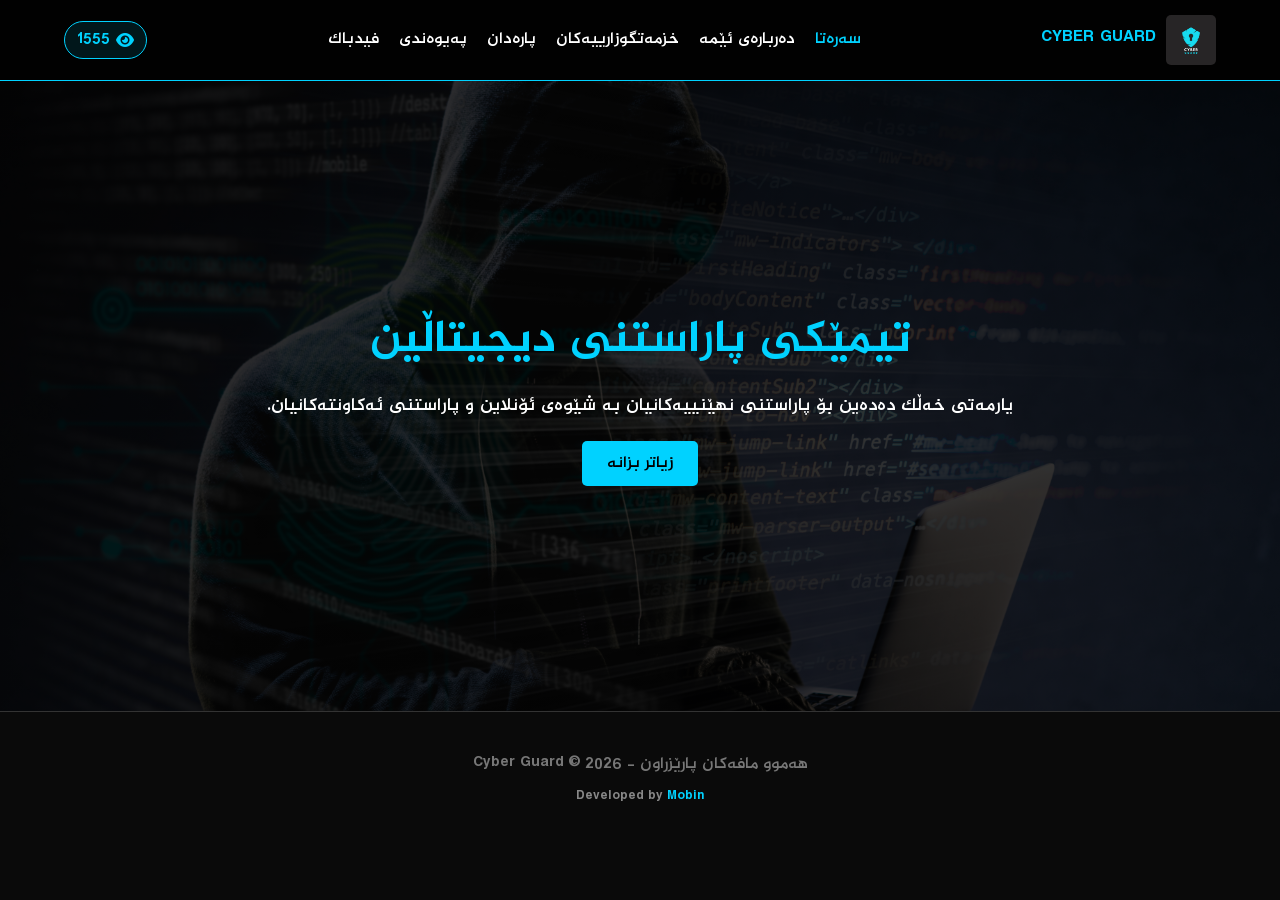
<file: index.html>
<!doctype html>
<html lang="ku" dir="rtl">
  <head>
    <meta charset="UTF-8" />
    <meta name="viewport" content="width=device-width, initial-scale=1.0" />
    <title>Cyber Guard | پاراستنی دیجیتاڵی</title>
    <link rel="icon" type="image/jpeg" href="logo.jpg" />
    <link rel="stylesheet" href="style.css" />
    <link
      rel="stylesheet"
      href="https://cdnjs.cloudflare.com/ajax/libs/font-awesome/6.4.0/css/all.min.css"
    />
  </head>
  <body>
    <div id="loading-screen">
      <div class="loader-content">
        <img src="logo.jpg" alt="Cyber Guard Logo" class="loading-logo" />
        <h2 class="glitch-text">CYBER GUARD</h2>
        <p>سیستەم لە ئامادەکردندایە...</p>
        <div class="progress-bar"><div class="progress"></div></div>
      </div>
    </div>

    <header>
      <nav class="container">
        <div class="logo">
          <img src="logo.jpg" alt="Cyber Guard Logo" />
          <span>CYBER GUARD</span>
        </div>

        <ul id="nav-links">
          <li><a href="index.html">سەرەتا</a></li>
          <li><a href="about.html">دەربارەی ئێمە</a></li>
          <li><a href="services.html">خزمەتگوزارییەکان</a></li>
          <li><a href="payment.html">پارەدان</a></li>
          <li><a href="contact.html">پەیوەندی</a></li>
          <li><a href="feedback.html">فیدباک</a></li>
        
        </ul>

        <div style="display: flex; align-items: center; gap: 15px">
          <div
            class="header-views"
            style="
              display: flex;
              align-items: center;
              gap: 6px;
              color: var(--primary);
              background: rgba(0, 210, 255, 0.1);
              padding: 5px 12px;
              border-radius: 20px;
              border: 1px solid var(--primary);
              font-size: 1rem;
              font-weight: bold;
            "
          >
            <i class="fas fa-eye"></i>
            <span id="view-count" class="ltr-isolate">1555</span>
          </div>
          <div class="menu-toggle" id="mobile-menu">
            <i class="fas fa-bars"></i>
          </div>
        </div>
      </nav>
    </header>

    <section
      class="hero"
      style="
        background-image:
          linear-gradient(rgba(0, 0, 0, 0.8), rgba(0, 0, 0, 0.8)),
          url(&quot;hero-bg.jpg&quot;);
      "
    >
      <div class="hero-content container">
        <h1>تیمێکی پاراستنی دیجیتاڵین</h1>
        <p>
          یارمەتی خەڵک دەدەین بۆ پاراستنی نهێنییەکانیان بە شێوەی ئۆنلاین و
          پاراستنی ئەکاونتەکانیان.
        </p>
        <a href="about.html" class="btn">زیاتر بزانە</a>
      </div>
    </section>

    <footer>
      <p>هەموو مافەکان پارێزراون - Cyber Guard © 2026</p>
      <p style="margin-top: 10px; font-size: 0.85rem; color: #888">
        Developed by
        <a
          href="https://www.instagram.com/mob.tech1"
          target="_blank"
          style="
            color: var(--primary);
            font-weight: bold;
            text-decoration: none;
          "
          >Mobin</a
        >
      </p>
    </footer>

    <script src="script.js"></script>
  </body>
</html>
</file>
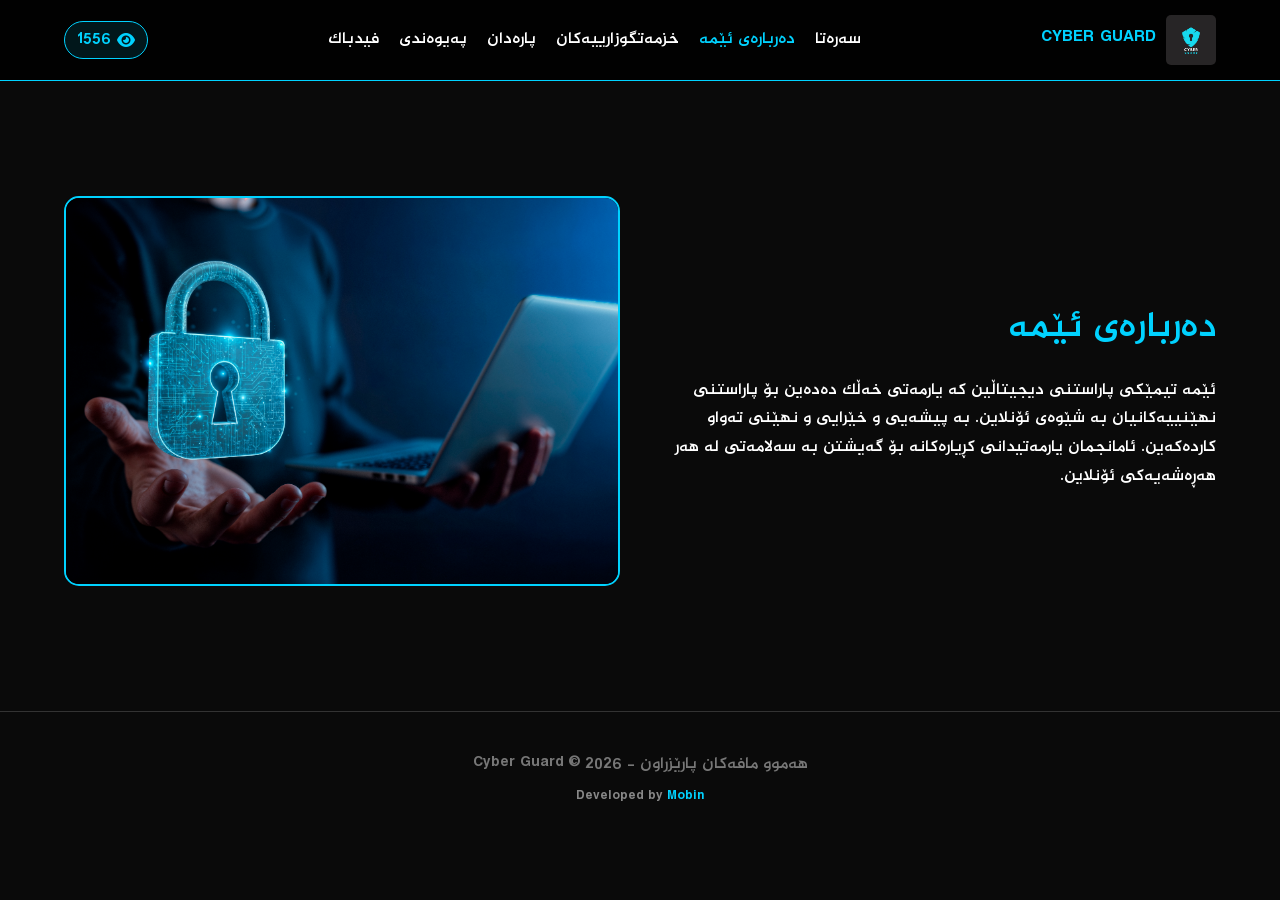
<file: about.html>
<!doctype html>
<html lang="ku" dir="rtl">
  <head>
    <meta charset="UTF-8" />
    <meta name="viewport" content="width=device-width, initial-scale=1.0" />
    <title>Cyber Guard | دەربارەی ئێمە</title>
    <link rel="icon" type="image/jpeg" href="logo.jpg" />
    <link rel="stylesheet" href="style.css" />
    <link
      rel="stylesheet"
      href="https://cdnjs.cloudflare.com/ajax/libs/font-awesome/6.4.0/css/all.min.css"
    />
  </head>
  <body>
    <header>
      <nav class="container">
        <div class="logo">
          <img src="logo.jpg" alt="Cyber Guard Logo" />
          <span>CYBER GUARD</span>
        </div>

        <ul id="nav-links">
          <li><a href="index.html">سەرەتا</a></li>
          <li><a href="about.html">دەربارەی ئێمە</a></li>
          <li><a href="services.html">خزمەتگوزارییەکان</a></li>
          <li><a href="payment.html">پارەدان</a></li>
          <li><a href="contact.html">پەیوەندی</a></li>
          <li><a href="feedback.html">فیدباک</a></li>
        
        </ul>

        <div style="display: flex; align-items: center; gap: 15px">
          <div
            class="header-views"
            style="
              display: flex;
              align-items: center;
              gap: 6px;
              color: var(--primary);
              background: rgba(0, 210, 255, 0.1);
              padding: 5px 12px;
              border-radius: 20px;
              border: 1px solid var(--primary);
              font-size: 1rem;
              font-weight: bold;
            "
          >
            <i class="fas fa-eye"></i>
            <span id="view-count" class="ltr-isolate">1555</span>
          </div>
          <div class="menu-toggle" id="mobile-menu">
            <i class="fas fa-bars"></i>
          </div>
        </div>
      </nav>
    </header>

    <section
      class="about container"
      style="min-height: 70vh; display: flex; align-items: center"
    >
      <div class="about-wrapper">
        <div class="about-text">
          <h2>دەربارەی ئێمە</h2>
          <p>
            ئێمە تیمێکی پاراستنی دیجیتاڵین کە یارمەتی خەڵک دەدەین بۆ پاراستنی
            نهێنییەکانیان بە شێوەی ئۆنلاین. بە پیشەیی و خێرایی و نهێنی تەواو
            کاردەکەین. ئامانجمان یارمەتیدانی کڕیارەکانە بۆ گەیشتن بە سەلامەتی لە
            هەر هەڕەشەیەکی ئۆنلاین.
          </p>
        </div>
        <div class="about-img">
          <img src="about-img.jpg" alt="Cyber Security" />
        </div>
      </div>
    </section>

    <footer>
      <p>هەموو مافەکان پارێزراون - Cyber Guard © 2026</p>
      <p style="margin-top: 10px; font-size: 0.85rem; color: #888">
        Developed by
        <a
          href="https://www.instagram.com/mob.tech1"
          target="_blank"
          style="
            color: var(--primary);
            font-weight: bold;
            text-decoration: none;
          "
          >Mobin</a
        >
      </p>
    </footer>
    <script src="script.js"></script>
  </body>
</html>
</file>
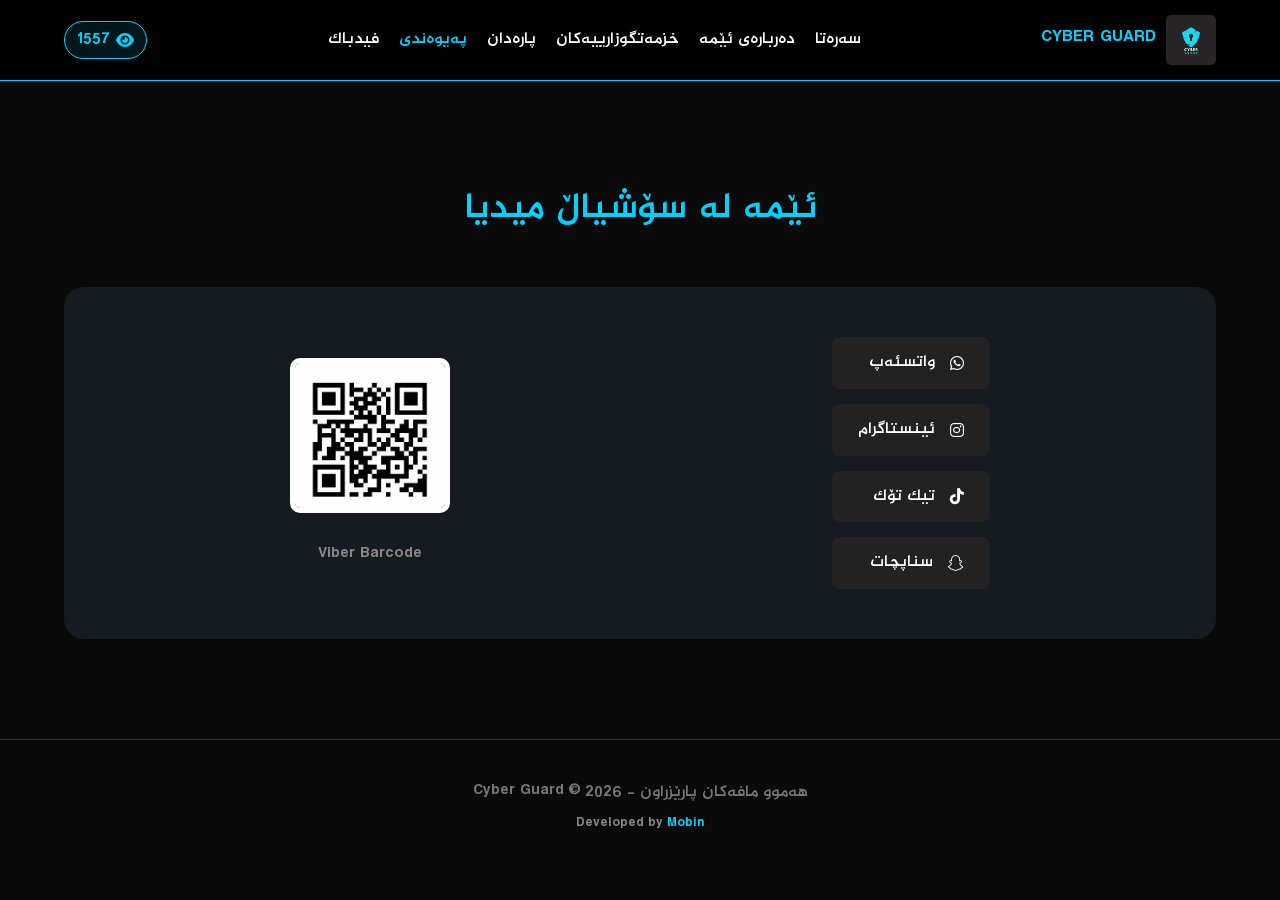
<file: contact.html>
<!doctype html>
<html lang="ku" dir="rtl">
  <head>
    <meta charset="UTF-8" />
    <meta name="viewport" content="width=device-width, initial-scale=1.0" />
    <title>Cyber Guard | پەیوەندی</title>
    <link rel="icon" type="image/jpeg" href="logo.jpg" />
    <link rel="stylesheet" href="style.css" />
    <link
      rel="stylesheet"
      href="https://cdnjs.cloudflare.com/ajax/libs/font-awesome/6.4.0/css/all.min.css"
    />
  </head>
  <body>
    <header>
      <nav class="container">
        <div class="logo">
          <img src="logo.jpg" alt="Cyber Guard Logo" />
          <span>CYBER GUARD</span>
        </div>

        <ul id="nav-links">
          <li><a href="index.html">سەرەتا</a></li>
          <li><a href="about.html">دەربارەی ئێمە</a></li>
          <li><a href="services.html">خزمەتگوزارییەکان</a></li>
          <li><a href="payment.html">پارەدان</a></li>
          <li><a href="contact.html">پەیوەندی</a></li>
          <li><a href="feedback.html">فیدباک</a></li>
         
        </ul>

        <div style="display: flex; align-items: center; gap: 15px">
          <div
            class="header-views"
            style="
              display: flex;
              align-items: center;
              gap: 6px;
              color: var(--primary);
              background: rgba(0, 210, 255, 0.1);
              padding: 5px 12px;
              border-radius: 20px;
              border: 1px solid var(--primary);
              font-size: 1rem;
              font-weight: bold;
            "
          >
            <i class="fas fa-eye"></i>
            <span id="view-count" class="ltr-isolate">1555</span>
          </div>
          <div class="menu-toggle" id="mobile-menu">
            <i class="fas fa-bars"></i>
          </div>
        </div>
      </nav>
    </header>

    <section
      class="contact container"
      style="
        min-height: 60vh;
        display: flex;
        flex-direction: column;
        justify-content: center;
      "
    >
      <h2 class="section-title">ئێمە لە سۆشیاڵ میدیا</h2>
      <div class="contact-container">
        <div class="contact-links">
          <a href="https://wa.me/9647755756576" class="c-card"
            ><i class="fab fa-whatsapp"></i> واتسئەپ</a
          >
          <a href="https://www.instagram.com/cyberr_guard" class="c-card"
            ><i class="fab fa-instagram"></i> ئینستاگرام</a
          >
          <a href="https://www.tiktok.com/@cyberr_guarrd" class="c-card"
            ><i class="fab fa-tiktok"></i> تیک تۆک</a
          >
          <a href="https://snapchat.com/t/oExXfFZ7" class="c-card"
            ><i class="fab fa-snapchat"></i> سناپچات</a
          >
        </div>
        <div class="qr-area">
          <img src="viber-qr.png" alt="Viber QR Code" />
          <p style="margin-top: 10px; color: #888">Viber Barcode</p>
        </div>
      </div>
    </section>

    <footer>
      <p>هەموو مافەکان پارێزراون - Cyber Guard © 2026</p>
      <p style="margin-top: 10px; font-size: 0.85rem; color: #888">
        Developed by
        <a
          href="https://www.instagram.com/mob.tech1"
          target="_blank"
          style="
            color: var(--primary);
            font-weight: bold;
            text-decoration: none;
          "
          >Mobin</a
        >
      </p>
    </footer>
    <script src="script.js"></script>
  </body>
</html>
</file>
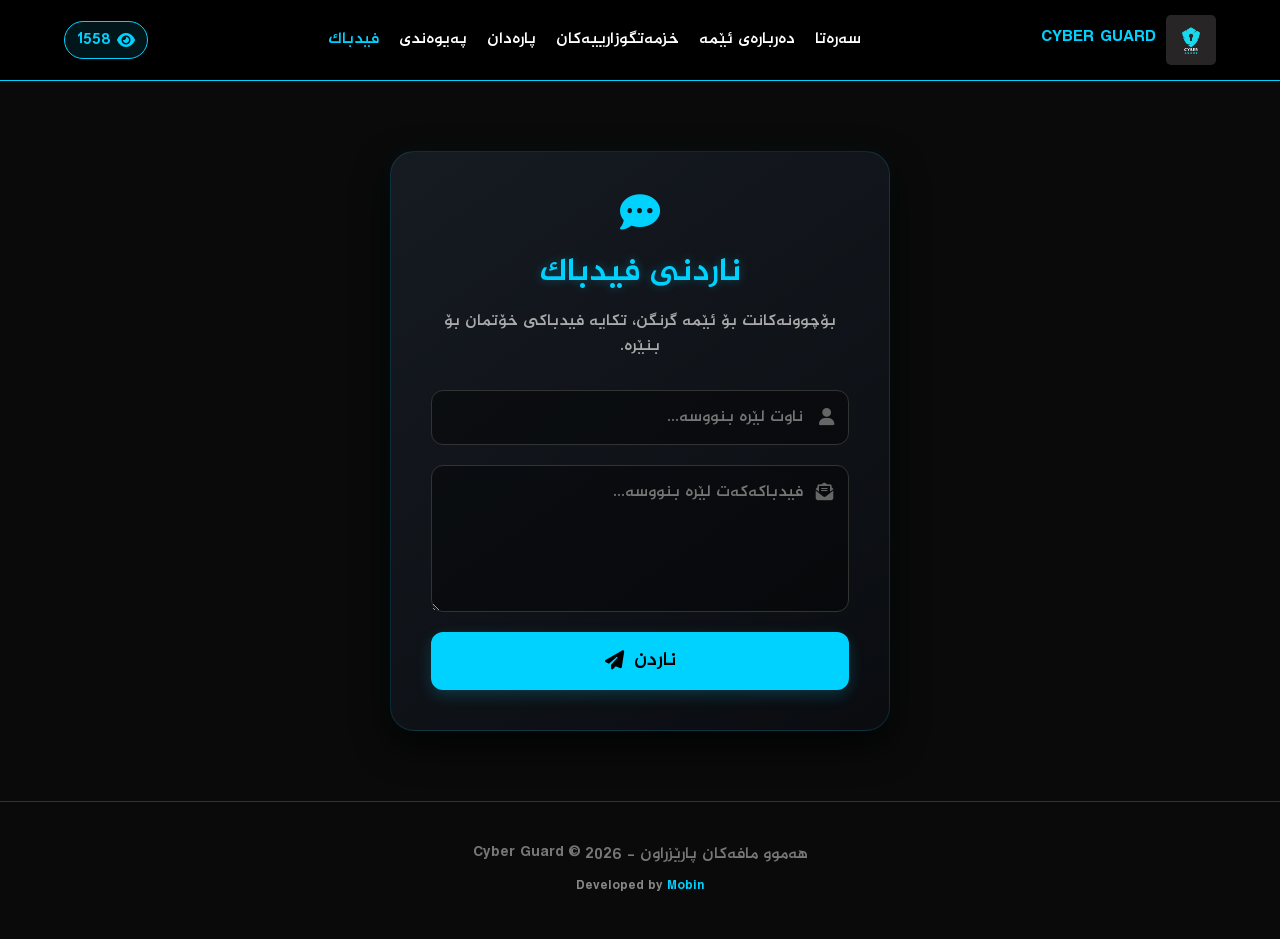
<file: feedback.html>
<!doctype html>
<html lang="ku" dir="rtl">
  <head>
    <meta charset="UTF-8" />
    <meta name="viewport" content="width=device-width, initial-scale=1.0" />
    <title>Cyber Guard | فیدباک</title>
    <link rel="icon" type="image/jpeg" href="logo.jpg" />
    <link rel="stylesheet" href="style.css" />
    <link
      rel="stylesheet"
      href="https://cdnjs.cloudflare.com/ajax/libs/font-awesome/6.4.0/css/all.min.css"
    />
  </head>
  <body>
    <header>
      <nav class="container">
        <div class="logo">
          <img src="logo.jpg" alt="Cyber Guard Logo" />
          <span>CYBER GUARD</span>
        </div>

        <ul id="nav-links">
          <li><a href="index.html">سەرەتا</a></li>
          <li><a href="about.html">دەربارەی ئێمە</a></li>
          <li><a href="services.html">خزمەتگوزارییەکان</a></li>
          <li><a href="payment.html">پارەدان</a></li>
          <li><a href="contact.html">پەیوەندی</a></li>
          <li>
            <a href="feedback.html" style="color: var(--primary)">فیدباک</a>
          </li>
        </ul>

        <div style="display: flex; align-items: center; gap: 15px">
          <div
            class="header-views"
            style="
              display: flex;
              align-items: center;
              gap: 6px;
              color: var(--primary);
              background: rgba(0, 210, 255, 0.1);
              padding: 5px 12px;
              border-radius: 20px;
              border: 1px solid var(--primary);
              font-size: 1rem;
              font-weight: bold;
            "
          >
            <i class="fas fa-eye"></i>
            <span id="view-count" class="ltr-isolate">1555</span>
          </div>
          <div class="menu-toggle" id="mobile-menu">
            <i class="fas fa-bars"></i>
          </div>
        </div>
      </nav>
    </header>

    <section
      class="feedback-section container"
      style="
        min-height: 80vh;
        display: flex;
        flex-direction: column;
        justify-content: center;
        align-items: center;
        padding-top: 60px;
        padding-bottom: 60px;
      "
    >
      <div class="feedback-card">
        <div class="feedback-header">
          <i
            class="fas fa-comment-dots"
            style="
              font-size: 2.5rem;
              color: var(--primary);
              margin-bottom: 15px;
            "
          ></i>
          <h2>ناردنی فیدباک</h2>
          <p>بۆچوونەکانت بۆ ئێمە گرنگن، تکایە فیدباکی خۆتمان بۆ بنێرە.</p>
        </div>

        <!-- لێرە من ئایدییەکەم سڕییەوە تەنیا بۆ کاتی ئەکتیڤکردنەکە -->
        <form
          action="https://formsubmit.co/cyberr.guard2026@gmail.com"
          method="POST"
          class="feedback-form"
        >
          <!-- لادانی کاپچا -->
          <input type="hidden" name="_captcha" value="false" />

          <div class="input-group">
            <i class="fas fa-user"></i>
            <input
              type="text"
              name="ناو"
              placeholder="ناوت لێرە بنووسە..."
              required
            />
          </div>

          <div class="input-group">
            <i
              class="fas fa-envelope-open-text"
              style="align-self: flex-start; margin-top: 18px"
            ></i>
            <textarea
              name="فیدباک"
              placeholder="فیدباکەکەت لێرە بنووسە..."
              required
              rows="5"
            ></textarea>
          </div>

          <button type="submit" class="submit-btn" id="submit-btn">
            ناردن <i class="fas fa-paper-plane"></i>
          </button>
        </form>

        <!-- پەیامی سەرکەوتن (لە سەرەتادا شاردراوەتەوە) -->
        <div
          id="successMessage"
          style="
            display: none;
            background: rgba(39, 174, 96, 0.08);
            color: #2ecc71;
            border: 1px dashed #27ae60;
            padding: 20px;
            border-radius: 16px;
            margin-top: 20px;
            text-align: center;
            font-size: 1.1rem;
            font-weight: bold;
          "
        >
          <i
            class="fas fa-check-circle"
            style="font-size: 2.5rem; margin-bottom: 10px; display: block"
          ></i>
          فیدباکەکەت بە سەرکەوتوویی نێردرا! سوپاس بۆ بۆچوونەکەت.
        </div>
      </div>
    </section>

    <footer>
      <p>هەموو مافەکان پارێزراون - Cyber Guard © 2026</p>
      <p style="margin-top: 10px; font-size: 0.85rem; color: #888">
        Developed by
        <a
          href="https://www.instagram.com/mob.tech1"
          target="_blank"
          style="
            color: var(--primary);
            font-weight: bold;
            text-decoration: none;
          "
          >Mobin</a
        >
      </p>
    </footer>
    <script src="script.js"></script>
  </body>
</html>
</file>
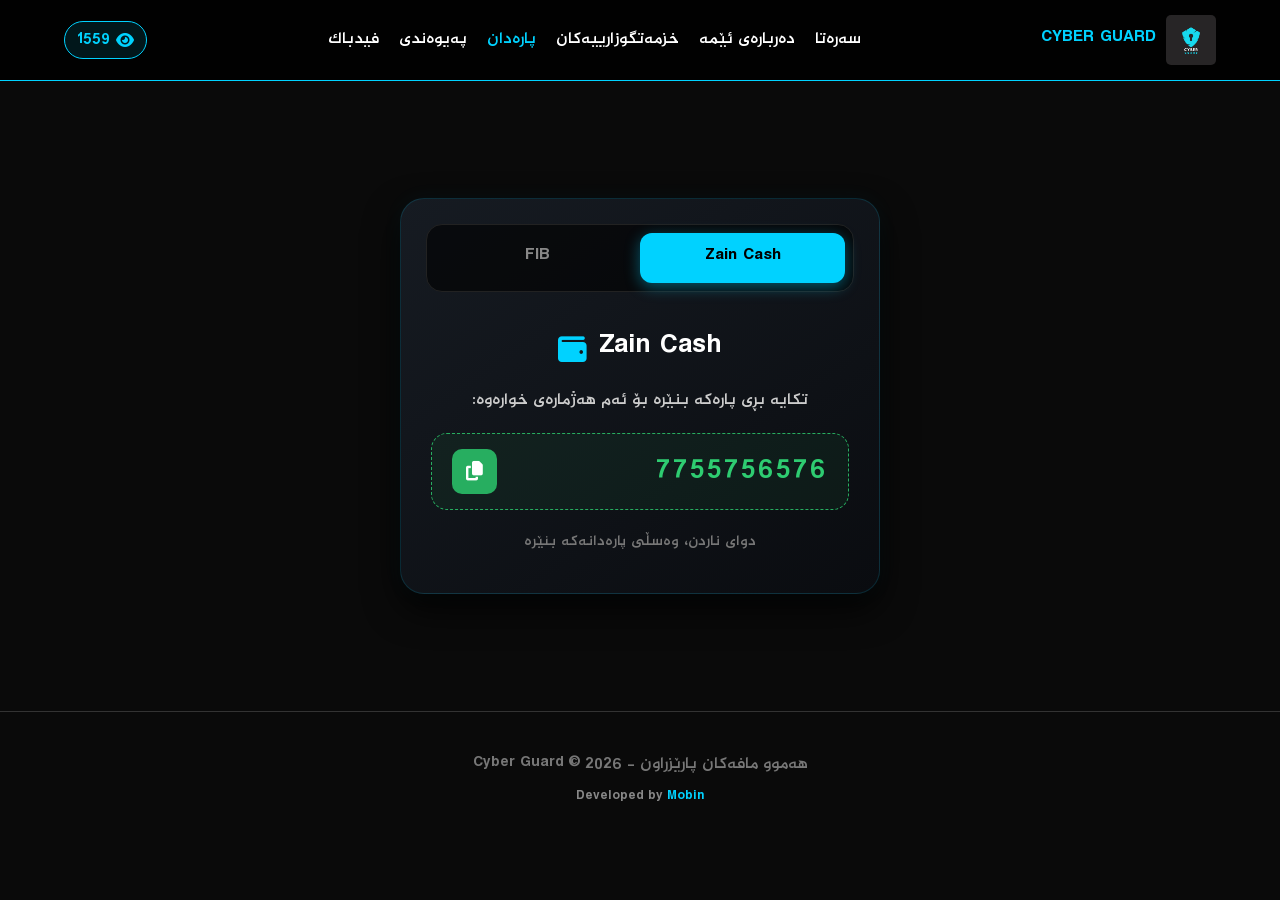
<file: payment.html>
<!doctype html>
<html lang="ku" dir="rtl">
  <head>
    <meta charset="UTF-8" />
    <meta name="viewport" content="width=device-width, initial-scale=1.0" />
    <meta name="format-detection" content="telephone=no" />
    <title>Cyber Guard | شێوازی پارەدان</title>
    <link rel="icon" type="image/jpeg" href="logo.jpg" />
    <link rel="stylesheet" href="style.css" />
    <link
      rel="stylesheet"
      href="https://cdnjs.cloudflare.com/ajax/libs/font-awesome/6.4.0/css/all.min.css"
    />
  </head>
  <body>
    <header>
      <nav class="container">
        <div class="logo">
          <img src="logo.jpg" alt="Cyber Guard Logo" />
          <span>CYBER GUARD</span>
        </div>

        <ul id="nav-links">
          <li><a href="index.html">سەرەتا</a></li>
          <li><a href="about.html">دەربارەی ئێمە</a></li>
          <li><a href="services.html">خزمەتگوزارییەکان</a></li>
          <li><a href="payment.html">پارەدان</a></li>
          <li><a href="contact.html">پەیوەندی</a></li>
          <li><a href="feedback.html">فیدباک</a></li>
    
        </ul>

        <div style="display: flex; align-items: center; gap: 15px">
          <div
            class="header-views"
            style="
              display: flex;
              align-items: center;
              gap: 6px;
              color: var(--primary);
              background: rgba(0, 210, 255, 0.1);
              padding: 5px 12px;
              border-radius: 20px;
              border: 1px solid var(--primary);
              font-size: 1rem;
              font-weight: bold;
            "
          >
            <i class="fas fa-eye"></i>
            <span id="view-count" class="ltr-isolate">1555</span>
          </div>
          <div class="menu-toggle" id="mobile-menu">
            <i class="fas fa-bars"></i>
          </div>
        </div>
      </nav>
    </header>

    <section
      class="payment container"
      style="
        min-height: 70vh;
        display: flex;
        flex-direction: column;
        justify-content: center;
        align-items: center;
      "
    >
      <div class="payment-tabs-container">
        <div class="tabs">
          <button
            class="tab-btn active"
            onclick="openPayment(event, 'Zaincash')"
          >
            Zain Cash
          </button>
          <button class="tab-btn" onclick="openPayment(event, 'Fib')">
            FIB
          </button>
        </div>

        <div id="Zaincash" class="tab-content active">
          <h3>Zain Cash <i class="fas fa-wallet"></i></h3>
          <p class="instruction-text">
            تکایە بڕی پارەکە بنێرە بۆ ئەم هەژمارەی خوارەوە:
          </p>

          <div class="number-wrapper">
            <div class="account-number">7755756576</div>
            <button
              class="copy-btn"
              onclick="copyNumber(this, '07755756576')"
              title="کۆپیکردنی ژمارەکە"
            >
              <i class="fas fa-copy"></i>
            </button>
          </div>

          <p class="bottom-note">دوای ناردن، وەسڵی پارەدانەکە بنێرە</p>
        </div>

        <div id="Fib" class="tab-content">
          <h3>FIB <i class="fas fa-university"></i></h3>
          <p class="instruction-text">
            تکایە بڕی پارەکە بنێرە بۆ ئەم هەژمارەی خوارەوە:
          </p>

          <div class="number-wrapper">
            <div class="account-number">7755756576</div>
            <button
              class="copy-btn"
              onclick="copyNumber(this, '07755756576')"
              title="کۆپیکردنی ژمارەکە"
            >
              <i class="fas fa-copy"></i>
            </button>
          </div>

          <p class="bottom-note">دوای ناردن، وەسڵی پارەدانەکە بنێرە</p>
        </div>
      </div>
    </section>

    <footer>
      <p>هەموو مافەکان پارێزراون - Cyber Guard © 2026</p>
      <p style="margin-top: 10px; font-size: 0.85rem; color: #888">
        Developed by
        <a
          href="https://www.instagram.com/mob.tech1"
          target="_blank"
          style="
            color: var(--primary);
            font-weight: bold;
            text-decoration: none;
          "
          >Mobin</a
        >
      </p>
    </footer>
    <script src="script.js"></script>
  </body>
</html>
</file>
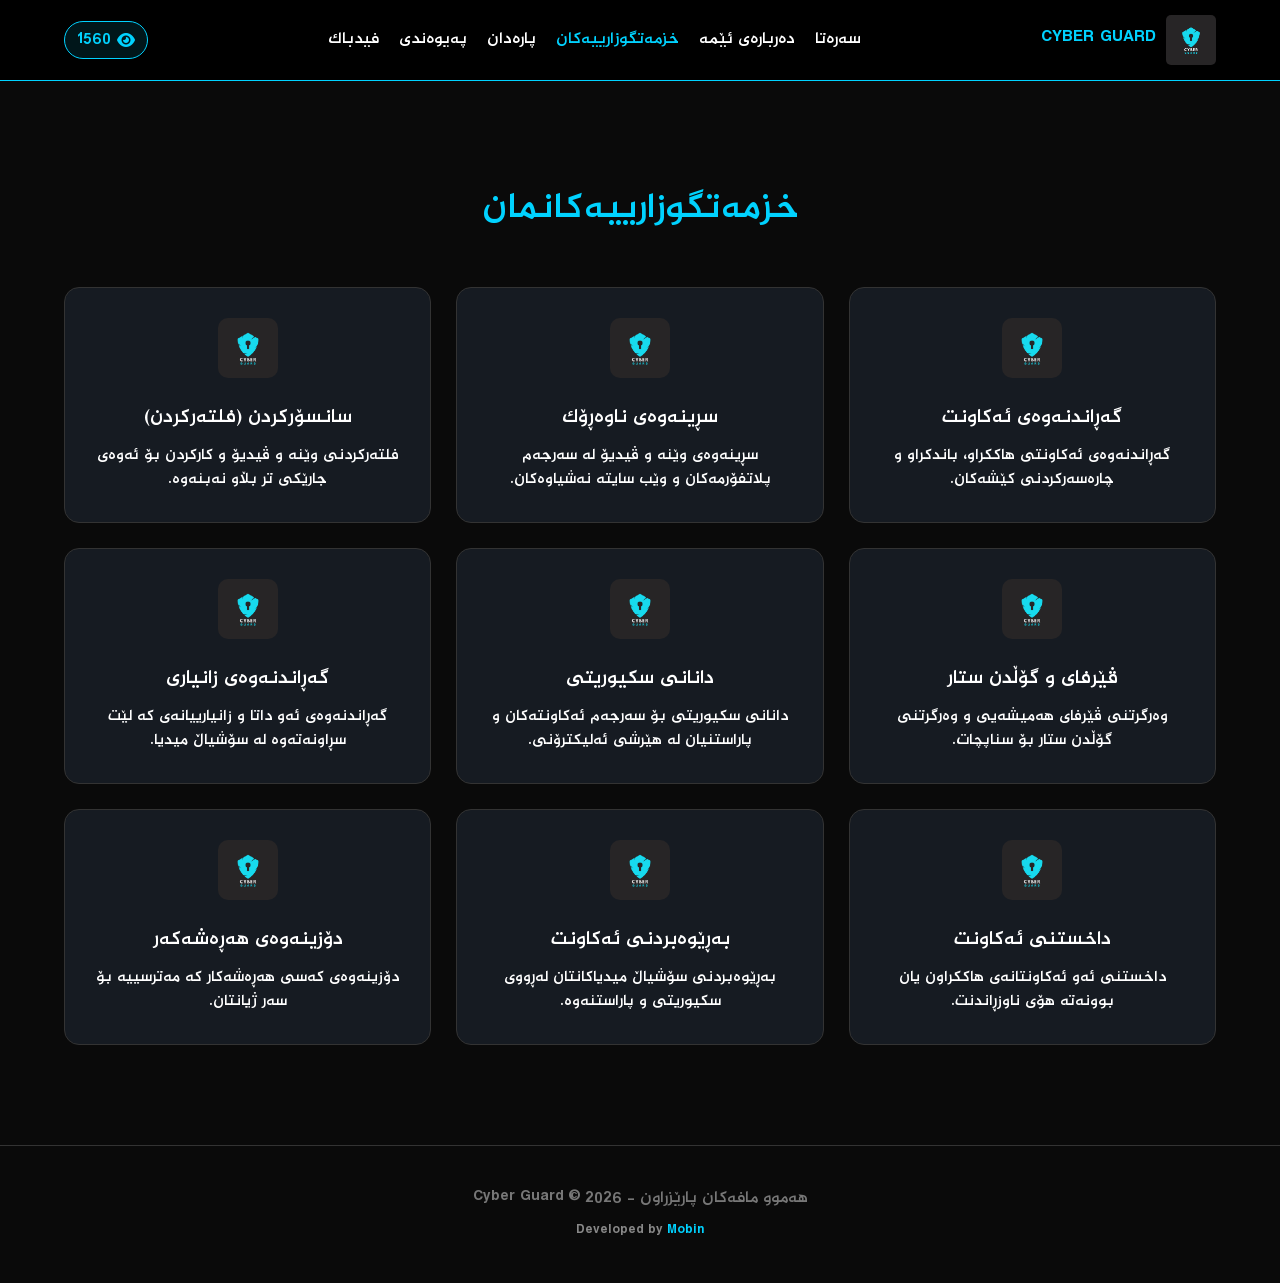
<file: services.html>
<!doctype html>
<html lang="ku" dir="rtl">
  <head>
    <meta charset="UTF-8" />
    <meta name="viewport" content="width=device-width, initial-scale=1.0" />
    <title>Cyber Guard | خزمەتگوزارییەکان</title>
    <link rel="icon" type="image/jpeg" href="logo.jpg" />
    <link rel="stylesheet" href="style.css" />
    <link
      rel="stylesheet"
      href="https://cdnjs.cloudflare.com/ajax/libs/font-awesome/6.4.0/css/all.min.css"
    />
  </head>
  <body>
    <header>
      <nav class="container">
        <div class="logo">
          <img src="logo.jpg" alt="Cyber Guard Logo" />
          <span>CYBER GUARD</span>
        </div>

        <ul id="nav-links">
          <li><a href="index.html">سەرەتا</a></li>
          <li><a href="about.html">دەربارەی ئێمە</a></li>
          <li><a href="services.html">خزمەتگوزارییەکان</a></li>
          <li><a href="payment.html">پارەدان</a></li>
          <li><a href="contact.html">پەیوەندی</a></li>
          <li><a href="feedback.html">فیدباک</a></li>
          
        </ul>

        <div style="display: flex; align-items: center; gap: 15px">
          <div
            class="header-views"
            style="
              display: flex;
              align-items: center;
              gap: 6px;
              color: var(--primary);
              background: rgba(0, 210, 255, 0.1);
              padding: 5px 12px;
              border-radius: 20px;
              border: 1px solid var(--primary);
              font-size: 1rem;
              font-weight: bold;
            "
          >
            <i class="fas fa-eye"></i>
            <span id="view-count" class="ltr-isolate">1555</span>
          </div>
          <div class="menu-toggle" id="mobile-menu">
            <i class="fas fa-bars"></i>
          </div>
        </div>
      </nav>
    </header>

    <section class="services container">
      <h2 class="section-title">خزمەتگوزارییەکانمان</h2>
      <div class="services-grid">
        <div class="service-card">
          <img
            src="logo.jpg"
            style="
              width: 60px;
              height: 60px;
              border-radius: 10px;
              margin-bottom: 15px;
            "
          />
          <h3>گەڕاندنەوەی ئەکاونت</h3>
          <p>گەڕاندنەوەی ئەکاونتی هاککراو، باندکراو و چارەسەرکردنی کێشەکان.</p>
        </div>
        <div class="service-card">
          <img
            src="logo.jpg"
            style="
              width: 60px;
              height: 60px;
              border-radius: 10px;
              margin-bottom: 15px;
            "
          />
          <h3>سڕینەوەی ناوەڕۆک</h3>
          <p>
            سڕینەوەی وێنە و ڤیدیۆ لە سەرجەم پلاتفۆرمەکان و وێب سایتە نەشیاوەکان.
          </p>
        </div>
        <div class="service-card">
          <img
            src="logo.jpg"
            style="
              width: 60px;
              height: 60px;
              border-radius: 10px;
              margin-bottom: 15px;
            "
          />
          <h3>سانسۆرکردن (فلتەرکردن)</h3>
          <p>
            فلتەرکردنی وێنە و ڤیدیۆ و کارکردن بۆ ئەوەی جارێکی تر بڵاو نەبنەوە.
          </p>
        </div>
        <div class="service-card">
          <img
            src="logo.jpg"
            style="
              width: 60px;
              height: 60px;
              border-radius: 10px;
              margin-bottom: 15px;
            "
          />
          <h3>ڤێرفای و گۆڵدن ستار</h3>
          <p>وەرگرتنی ڤێرفای هەمیشەیی و وەرگرتنی گۆڵدن ستار بۆ سناپچات.</p>
        </div>
        <div class="service-card">
          <img
            src="logo.jpg"
            style="
              width: 60px;
              height: 60px;
              border-radius: 10px;
              margin-bottom: 15px;
            "
          />
          <h3>دانانی سکیوریتی</h3>
          <p>
            دانانی سکیوریتی بۆ سەرجەم ئەکاونتەکان و پاراستنیان لە هێرشی
            ئەلیکترۆنی.
          </p>
        </div>
        <div class="service-card">
          <img
            src="logo.jpg"
            style="
              width: 60px;
              height: 60px;
              border-radius: 10px;
              margin-bottom: 15px;
            "
          />
          <h3>گەڕاندنەوەی زانیاری</h3>
          <p>
            گەڕاندنەوەی ئەو داتا و زانیارییانەی کە لێت سڕاونەتەوە لە سۆشیاڵ
            میدیا.
          </p>
        </div>
        <div class="service-card">
          <img
            src="logo.jpg"
            style="
              width: 60px;
              height: 60px;
              border-radius: 10px;
              margin-bottom: 15px;
            "
          />
          <h3>داخستنی ئەکاونت</h3>
          <p>داخستنی ئەو ئەکاونتانەی هاککراون یان بوونەتە هۆی ناوزڕاندنت.</p>
        </div>
        <div class="service-card">
          <img
            src="logo.jpg"
            style="
              width: 60px;
              height: 60px;
              border-radius: 10px;
              margin-bottom: 15px;
            "
          />
          <h3>بەڕێوەبردنی ئەکاونت</h3>
          <p>بەڕێوەبردنی سۆشیاڵ میدیاکانتان لەڕووی سکیوریتی و پاراستنەوە.</p>
        </div>
        <div class="service-card">
          <img
            src="logo.jpg"
            style="
              width: 60px;
              height: 60px;
              border-radius: 10px;
              margin-bottom: 15px;
            "
          />
          <h3>دۆزینەوەی هەڕەشەکەر</h3>
          <p>دۆزینەوەی کەسی هەڕەشەکار کە مەترسییە بۆ سەر ژیانتان.</p>
        </div>
      </div>
    </section>

    <footer>
      <p>هەموو مافەکان پارێزراون - Cyber Guard © 2026</p>
      <p style="margin-top: 10px; font-size: 0.85rem; color: #888">
        Developed by
        <a
          href="https://www.instagram.com/mob.tech1"
          target="_blank"
          style="
            color: var(--primary);
            font-weight: bold;
            text-decoration: none;
          "
          >Mobin</a
        >
      </p>
    </footer>
    <script src="script.js"></script>
  </body>
</html>
</file>
<file: style.css>
:root {
  --primary: #00d2ff;
  --black: #0a0a0a;
  --dark-grey: #161b22;
  --white: #ffffff;
}

@font-face {
  font-family: "Speda";
  src: url("Speda-Bold.ttf") format("truetype");
  font-weight: bold;
}

* {
  margin: 0;
  padding: 0;
  box-sizing: border-box;
  font-family: "Speda", Tahoma, sans-serif;
}

body {
  background-color: var(--black);
  color: var(--white);
  line-height: 1.6;
  direction: rtl;
}

.container {
  width: 90%;
  max-width: 1200px;
  margin: auto;
}

header {
  background: rgba(0, 0, 0, 0.95);
  padding: 15px 0;
  position: sticky;
  top: 0;
  z-index: 1000;
  border-bottom: 1px solid var(--primary);
}

nav {
  display: flex;
  justify-content: space-between;
  align-items: center;
}

.logo {
  display: flex;
  align-items: center;
  gap: 10px;
  font-weight: bold;
  color: var(--primary);
  font-size: 1.1rem;
}

.logo img {
  width: 50px;
  height: 50px;
  border-radius: 5px;
  object-fit: cover;
}

nav ul {
  display: flex;
  list-style: none;
  gap: 20px;
}

nav ul a {
  color: white;
  text-decoration: none;
  font-size: 1rem;
  transition: 0.3s;
}

nav ul a:hover {
  color: var(--primary);
}

.menu-toggle {
  display: none;
  font-size: 1.8rem;
  color: var(--primary);
  cursor: pointer;
  z-index: 1001;
}

.hero {
  height: 70vh;
  background-size: cover;
  background-position: center;
  display: flex;
  align-items: center;
  text-align: center;
}

.hero h1 {
  font-size: 2.8rem;
  color: var(--primary);
  margin-bottom: 15px;
}

.hero p {
  font-size: 1.1rem;
}

.btn {
  display: inline-block;
  background: var(--primary);
  color: black;
  padding: 10px 25px;
  text-decoration: none;
  border-radius: 5px;
  margin-top: 20px;
  transition: 0.3s;
  font-size: 1rem;
}
.btn:hover {
  background: var(--white);
  transform: scale(1.05);
}

section {
  padding: 100px 0;
  border-bottom: 1px solid #222;
}
section:last-of-type {
  border-bottom: none;
}

.section-title {
  text-align: center;
  margin-bottom: 50px;
  color: var(--primary);
  font-size: 2.2rem;
}

.services-grid {
  display: grid;
  grid-template-columns: repeat(auto-fit, minmax(280px, 1fr));
  gap: 25px;
}

.service-card {
  background: var(--dark-grey);
  padding: 30px;
  border-radius: 15px;
  text-align: center;
  border: 1px solid #333;
  transition: 0.3s;
}

.service-card i {
  font-size: 2.2rem;
  color: var(--primary);
  margin-bottom: 15px;
}
.service-card h3 {
  font-size: 1.2rem;
  margin-bottom: 10px;
}
.service-card p {
  font-size: 0.95rem;
  line-height: 1.6;
}
.service-card:hover {
  border-color: var(--primary);
  transform: translateY(-10px);
}

.about-wrapper {
  display: flex;
  align-items: center;
  gap: 40px;
  flex-wrap: wrap;
}
.about-text {
  flex: 1;
  min-width: 300px;
}
.about-text h2 {
  color: var(--primary);
  font-size: 2.2rem;
  margin-bottom: 20px;
}
.about-text p {
  font-size: 1rem;
  line-height: 1.8;
}
.about-img {
  flex: 1;
  min-width: 300px;
}
.about-img img {
  width: 100%;
  border-radius: 15px;
  border: 2px solid var(--primary);
}

/* دیزاینی زۆر مۆدێرنی بەشی پارەدان */
.payment-tabs-container {
  width: 100%;
  max-width: 480px;
  margin: 0 auto;
  background: linear-gradient(145deg, #161b22, #0a0c10);
  border-radius: 24px;
  border: 1px solid rgba(0, 210, 255, 0.15);
  box-shadow:
    0 15px 35px rgba(0, 0, 0, 0.8),
    0 0 20px rgba(0, 210, 255, 0.05);
  overflow: hidden;
  padding-bottom: 20px;
}

.tabs {
  display: flex;
  background-color: rgba(0, 0, 0, 0.6);
  padding: 8px;
  margin: 25px;
  border-radius: 16px;
  border: 1px solid #222;
}

.tab-btn {
  flex: 1;
  padding: 12px;
  border: none;
  background: transparent;
  color: #888;
  font-size: 1.1rem;
  font-weight: bold;
  cursor: pointer;
  border-radius: 12px;
  transition: all 0.3s ease;
  font-family: inherit;
}

.tab-btn:hover {
  color: var(--white);
}

.tab-btn.active {
  background-color: var(--primary);
  color: #000;
  box-shadow: 0 4px 15px rgba(0, 210, 255, 0.4);
}

.tab-content {
  display: none;
  padding: 10px 30px 20px;
  text-align: center;
  animation: fadeIn 0.4s ease-in-out;
}

.tab-content.active {
  display: block;
}

.tab-content h3 {
  color: var(--white);
  font-size: 1.8rem;
  margin-bottom: 15px;
  display: flex;
  align-items: center;
  justify-content: center;
  gap: 12px;
}

.tab-content h3 i {
  color: var(--primary);
}

.instruction-text {
  color: #ccc;
  font-size: 1rem;
  margin-bottom: 20px;
}

.number-wrapper {
  background: rgba(39, 174, 96, 0.08);
  border: 1px dashed #27ae60;
  border-radius: 16px;
  padding: 15px 20px;
  margin: 20px 0;
  display: flex;
  justify-content: space-between;
  align-items: center;
  transition: 0.3s;
}

.number-wrapper:hover {
  background: rgba(39, 174, 96, 0.15);
  border-color: #2ecc71;
  box-shadow: 0 0 20px rgba(39, 174, 96, 0.15);
}

.account-number {
  color: #2ecc71;
  font-size: 1.7rem;
  font-weight: bold;
  letter-spacing: 3px;
  direction: ltr;
  margin: 0;
  padding: 0;
  border: none;
  background: transparent;
}

.copy-btn {
  background: #27ae60;
  color: #fff;
  border: none;
  border-radius: 10px;
  width: 45px;
  height: 45px;
  display: flex;
  justify-content: center;
  align-items: center;
  cursor: pointer;
  font-size: 1.2rem;
  transition: all 0.3s ease;
}

.copy-btn:hover {
  background: #2ecc71;
  transform: scale(1.1);
  box-shadow: 0 0 15px rgba(46, 204, 113, 0.4);
}

.bottom-note {
  color: #777;
  font-size: 0.9rem;
  margin-top: 15px;
}

@keyframes fadeIn {
  from {
    opacity: 0;
    transform: translateY(10px);
  }
  to {
    opacity: 1;
    transform: translateY(0);
  }
}
/* کۆتایی دیزاینی پارەدان */

.contact-container {
  background: var(--dark-grey);
  padding: 50px;
  border-radius: 20px;
  display: flex;
  justify-content: space-around;
  align-items: center;
  flex-wrap: wrap;
  gap: 30px;
}

.contact-links {
  display: flex;
  flex-direction: column;
  gap: 15px;
}
.c-card {
  background: #222;
  padding: 12px 25px;
  border-radius: 8px;
  color: white;
  text-decoration: none;
  display: flex;
  align-items: center;
  gap: 15px;
  border: 1px solid transparent;
  transition: 0.3s;
  font-size: 1rem;
}
.c-card:hover {
  border-color: var(--primary);
  color: var(--primary);
}

.qr-area {
  text-align: center;
}
.qr-area img {
  width: 160px;
  border: 5px solid white;
  border-radius: 10px;
  margin-bottom: 10px;
}

footer {
  text-align: center;
  padding: 40px;
  border-top: 1px solid #333;
  color: #777;
}

#loading-screen {
  position: fixed;
  top: 0;
  left: 0;
  width: 100%;
  height: 100%;
  background-color: var(--black);
  z-index: 99999;
  display: flex;
  justify-content: center;
  align-items: center;
  flex-direction: column;
  transition: opacity 0.5s ease;
}

.loader-content {
  text-align: center;
}

.loading-logo {
  width: 110px;
  height: 110px;
  border-radius: 15px;
  margin-bottom: 20px;
  animation: pulse 1.5s infinite;
  border: 2px solid var(--primary);
  box-shadow: 0 0 15px rgba(0, 210, 255, 0.5);
}

.glitch-text {
  color: var(--white);
  font-size: 2rem;
  letter-spacing: 5px;
  margin-bottom: 10px;
}

.loader-content p {
  color: #888;
  font-size: 1rem;
  margin-bottom: 20px;
}

.progress-bar {
  width: 250px;
  height: 4px;
  background-color: #333;
  border-radius: 5px;
  margin: 0 auto;
  overflow: hidden;
}

.progress {
  width: 0%;
  height: 100%;
  background-color: var(--primary);
  animation: loadProgress 2s ease-in-out forwards;
  box-shadow: 0 0 10px var(--primary);
}

@keyframes pulse {
  0% {
    transform: scale(0.9);
    opacity: 0.8;
  }
  50% {
    transform: scale(1.1);
    opacity: 1;
  }
  100% {
    transform: scale(0.9);
    opacity: 0.8;
  }
}

@keyframes loadProgress {
  0% {
    width: 0%;
  }
  100% {
    width: 100%;
  }
}

.fade-out {
  opacity: 0;
  pointer-events: none;
}

@media (max-width: 768px) {
  section {
    scroll-margin-top: 90px;
    padding: 60px 0;
  }
  .section-title {
    margin-bottom: 30px;
    font-size: 1.8rem;
  }

  .logo img {
    width: 40px;
    height: 40px;
  }
  .logo {
    font-size: 1rem;
  }

  .menu-toggle {
    display: block;
  }

  nav ul {
    position: fixed;
    top: 0;
    right: -260px;
    width: 260px;
    height: 100vh;
    background-color: #0a0a0a;
    flex-direction: column;
    justify-content: flex-start;
    padding-top: 80px;
    transition: right 0.4s ease;
    border-left: 2px solid var(--primary);
    box-shadow: -5px 0 20px rgba(0, 0, 0, 0.8);
    z-index: 1000;
  }

  nav ul.active {
    right: 0;
  }

  nav ul li {
    width: 100%;
  }

  nav ul li a {
    display: block;
    padding: 15px 25px;
    font-size: 1.1rem;
    border-bottom: 1px solid #1a1a1a;
  }

  .hero {
    height: 60vh;
  }
  .hero h1 {
    font-size: 2.2rem;
  }
  .hero p {
    font-size: 1rem;
  }

  .about-wrapper {
    gap: 30px;
  }
  .about-text h2 {
    text-align: center;
    font-size: 1.8rem;
  }
  .about-text p {
    text-align: justify;
  }

  .services-grid {
    gap: 20px;
  }
  .contact-container {
    flex-direction: column;
    padding: 30px 20px;
    gap: 30px;
  }
  .c-card {
    width: 100%;
    justify-content: center;
  }
}

.ltr-isolate {
  display: inline-block;
  direction: ltr;
  unicode-bidi: isolate;
  white-space: nowrap;
}
/* چارەسەری شینبوونی ژمارەکان لە هەندێک مۆبایلدا */
a[href^="tel"],
.account-number a {
  color: inherit !important;
  text-decoration: none !important;
  pointer-events: none !important;
}
/* دیزاینی بەشی فیدباک */
.feedback-card {
  background: linear-gradient(145deg, #161b22, #0a0c10);
  padding: 40px;
  border-radius: 24px;
  max-width: 500px;
  width: 100%;
  border: 1px solid rgba(0, 210, 255, 0.15);
  box-shadow:
    0 15px 35px rgba(0, 0, 0, 0.8),
    0 0 20px rgba(0, 210, 255, 0.05);
  margin: 0 auto;
}

.feedback-header {
  text-align: center;
  margin-bottom: 30px;
}

.feedback-header h2 {
  color: var(--primary);
  font-size: 2rem;
  margin-bottom: 10px;
  text-shadow: 0 0 10px rgba(0, 210, 255, 0.3);
}

.feedback-header p {
  color: #aaa;
  font-size: 1rem;
}

.feedback-form {
  display: flex;
  flex-direction: column;
  gap: 20px;
}

.input-group {
  position: relative;
  display: flex;
  align-items: center;
}

.input-group i {
  position: absolute;
  right: 15px;
  color: #666;
  font-size: 1.1rem;
  transition: 0.3s;
}

.input-group input,
.input-group textarea {
  width: 100%;
  padding: 15px 45px 15px 15px; /* بۆ ئەوەی جێگای ئایکۆنەکە ببێتەوە */
  border-radius: 12px;
  border: 1px solid #333;
  background: rgba(0, 0, 0, 0.4);
  color: white;
  font-size: 1rem;
  transition: all 0.3s ease;
  outline: none;
}

.input-group textarea {
  resize: vertical;
  min-height: 120px;
  padding-top: 15px;
}

/* کاتێک کلیک لەسەر خانەکە دەکرێت */
.input-group input:focus,
.input-group textarea:focus {
  border-color: var(--primary);
  background: rgba(0, 0, 0, 0.6);
  box-shadow: 0 0 15px rgba(0, 210, 255, 0.15);
}

.input-group:focus-within i {
  color: var(--primary);
}

.submit-btn {
  background: var(--primary);
  color: #000;
  border: none;
  cursor: pointer;
  width: 100%;
  font-size: 1.2rem;
  font-weight: bold;
  padding: 15px;
  border-radius: 12px;
  transition: all 0.3s ease;
  display: flex;
  justify-content: center;
  align-items: center;
  gap: 10px;
  box-shadow: 0 5px 15px rgba(0, 210, 255, 0.2);
}

.submit-btn:hover {
  background: #fff;
  transform: translateY(-3px);
  box-shadow: 0 8px 25px rgba(0, 210, 255, 0.4);
}
</file>
